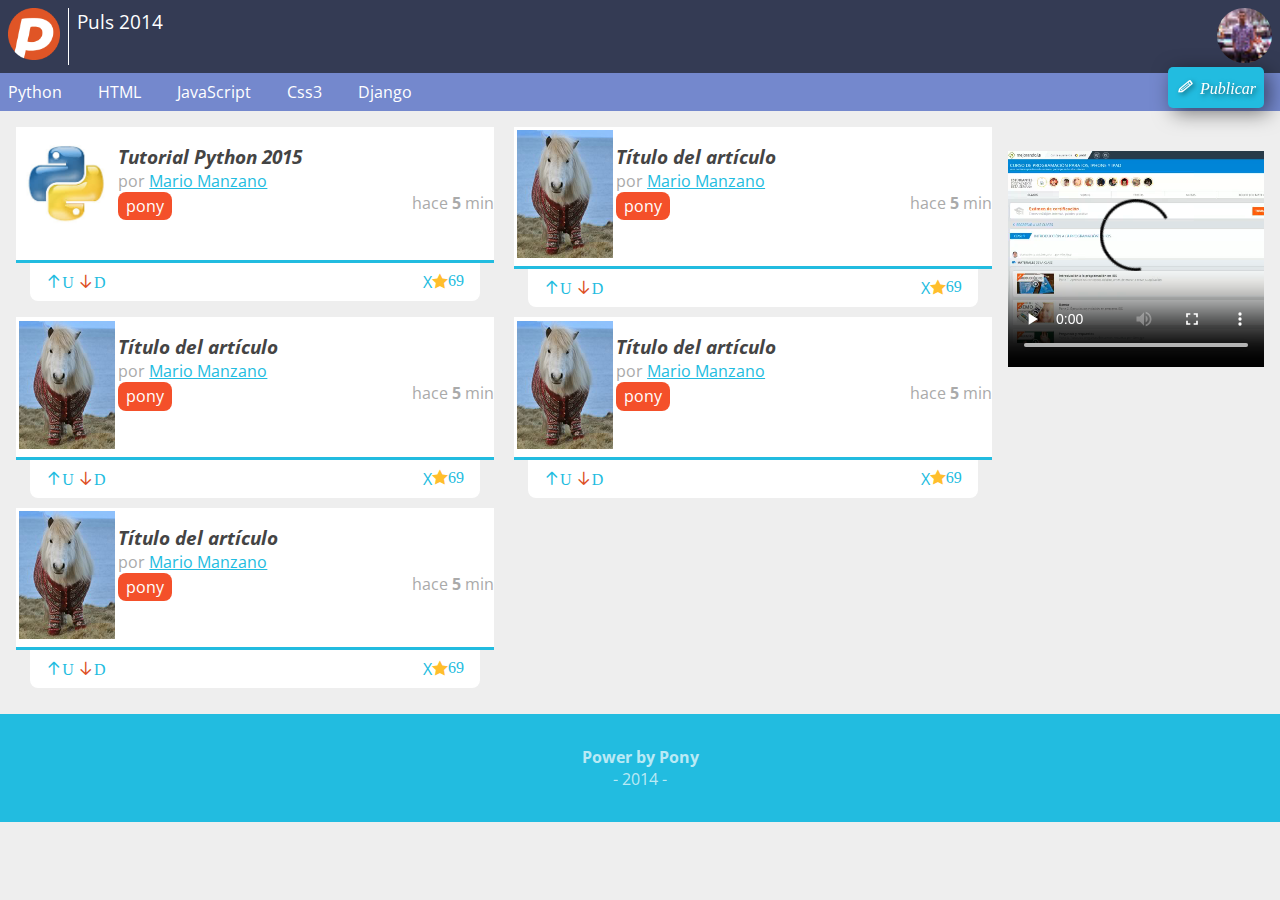
<file: index.html>
<!DOCTYPE html>
<html lang="es">
<head>
	<meta charset="utf-8" />
	<meta name= "description" content="Proyecto del curso de diseño" />
	<meta name="viewport" content="width=device-width, minimum-scale=1, maximum-scale=1" />
	<title>Puls2014 </title>
	<link href='http://fonts.googleapis.com/css?family=Open+Sans:400,700' rel='stylesheet' type='text/css'>
	<link rel="stylesheet" type="text/css" href="normalize.css">
	<link rel="stylesheet" type="text/css" href="estilos.css">
</head>
<body>
	<header>
		<figure id="logo">
			<img src="logo.png">
		</figure>
		<h1>
			Puls 2014
		</h1>
		<figure id="avatar">
			<img src="photo.jpg" />
		</figure>
	</header>
	<nav>
		<ul>
			<li><a href="#">Python</a></li>
			<li><a href="#">HTML</a></li>
			<li><a href="#">JavaScript</a></li>
			<li><a href="#">Css3</a></li>
			<li><a href="#">Django</a></li>
			<li id="publicar_nav"><a href="#" class="icon-lapiz" id="mostrar-form">Publicar</a></li>
		</ul>
		
	</nav>
	<form action="" id="formulario" class="formulario">
		<input type="text" id="titulo" placeholder="Título" required>
		<input type="url" id="url" placeholder="Link" required>
		<input type="submit" value="Agregar">
	</form>
	<aside>
		<video width="320" height="240" autoplay controls>
			<source src="lecturas.m4v" type="video/mp4">
			<source src="lecturas.ogg" type="video/ogg">
		</video>
	</aside>
	<section id="contenido">
		<article class="item">
			<figure class="imagen_item">
				<img src="python.jpg">
			</figure>
			<h2 class="titulo_item">
				<a href="#">Tutorial Python 2015</a>
			</h2>
			<div class="autor_item">
				por <a href="#">Mario Manzano</a>
			</div>
			<div class="datos_item">
				<a href="#" class = "tag_item">pony</a>
				<span class="fecha_item">
					hace <strong>5</strong> min
				</span>
				
			</div>
			<div class="votacion">
				<a href="#" class = "up icon-f-arriba">U</a>
				<a href="#" class = "down icon-f-abajo">D</a>
				<a href="#" class = "comentarios_item icon-estrella">69</a>
				<a href="#" class = "guardar_item">X</a>
			</div>
		</article>
		<article class="item">
			<figure class="imagen_item">
				<img src="imagen.jpg">
			</figure>
			<h2 class="titulo_item">
				<a href="#">Título del artículo</a>
			</h2>
			<div class="autor_item">
				por <a href="#">Mario Manzano</a>
			</div>
			<div class="datos_item">
				<a href="#" class = "tag_item">pony</a>
				<span class="fecha_item">
					hace <strong>5</strong> min
				</span>
				
			</div>
			<div class="votacion">
				<a href="#" class = "up icon-f-arriba">U</a>
				<a href="#" class = "down icon-f-abajo">D</a>
				<a href="#" class = "comentarios_item icon-estrella">69</a>
				<a href="#" class = "guardar_item">X</a>
			</div>
		</article>
		<article class="item">
			<figure class="imagen_item">
				<img src="imagen.jpg">
			</figure>
			<h2 class="titulo_item">
				<a href="#">Título del artículo</a>
			</h2>
			<div class="autor_item">
				por <a href="#">Mario Manzano</a>
			</div>
			<div class="datos_item">
				<a href="#" class = "tag_item">pony</a>
				<span class="fecha_item">
					hace <strong>5</strong> min
				</span>
				
			</div>
			<div class="votacion">
				<a href="#" class = "up icon-f-arriba">U</a>
				<a href="#" class = "down icon-f-abajo">D</a>
				<a href="#" class = "comentarios_item icon-estrella">69</a>
				<a href="#" class = "guardar_item">X</a>
			</div>
		</article>
		<article class="item">
			<figure class="imagen_item">
				<img src="imagen.jpg">
			</figure>
			<h2 class="titulo_item">
				<a href="#">Título del artículo</a>
			</h2>
			<div class="autor_item">
				por <a href="#">Mario Manzano</a>
			</div>
			<div class="datos_item">
				<a href="#" class = "tag_item">pony</a>
				<span class="fecha_item">
					hace <strong>5</strong> min
				</span>
				
			</div>
			<div class="votacion">
				<a href="#" class = "up icon-f-arriba">U</a>
				<a href="#" class = "down icon-f-abajo">D</a>
				<a href="#" class = "comentarios_item icon-estrella">69</a>
				<a href="#" class = "guardar_item">X</a>
			</div>
		</article>
		<article class="item">
			<figure class="imagen_item">
				<img src="imagen.jpg">
			</figure>
			<h2 class="titulo_item">
				<a href="#">Título del artículo</a>
			</h2>
			<div class="autor_item">
				por <a href="#">Mario Manzano</a>
			</div>
			<div class="datos_item">
				<a href="#" class = "tag_item">pony</a>
				<span class="fecha_item">
					hace <strong>5</strong> min
				</span>
				
			</div>
			<div class="votacion">
				<a href="#" class = "up icon-f-arriba">U</a>
				<a href="#" class = "down icon-f-abajo">D</a>
				<a href="#" class = "comentarios_item icon-estrella">69</a>
				<a href="#" class = "guardar_item">X</a>
			</div>
		</article>
	</section>
	<div id="repoinfo">
		
	</div>
	<div id="repositorios">
		
	</div>
	<footer>
		<p>
			<strong>Power by Pony</strong>
		</p>
		<p>
			2014
		</p>
	</footer>
	<script src="http://code.jquery.com/jquery-1.11.2.min.js"></script>
	<script type="text/javascript" src="formulario.js"></script>
	<script type="text/javascript" src="peticiones.js"></script>
	<script type="text/javascript" src="mustache.js"></script>
</body>
</html>
</file>
<file: estilos.css>
@font-face {
	font-family: 'icomoon';
	src:url('Fuentes/icomoon.eot?-z18opy');
	src:url('Fuentes/icomoon.eot?#iefix-z18opy') format('embedded-opentype'),
		url('Fuentes/icomoon.woff?-z18opy') format('woff'),
		url('Fuentes/icomoon.ttf?-z18opy') format('truetype'),
		url('Fuentes/icomoon.svg?-z18opy#icomoon') format('svg');
	font-weight: normal;
	font-style: normal;
}

[class^="icon-"], [class*=" icon-"] {
	font-family: 'icomoon';
	speak: none;
	font-style: normal;
	font-weight: normal;
	font-variant: normal;
	text-transform: none;
	line-height: 1;

	/* Better Font Rendering =========== */
	-webkit-font-smoothing: antialiased;
	-moz-osx-font-smoothing: grayscale;
}

.icon-lapiz:before {
	content: "\e600";
	margin-right: 0.8em;
}

.icon-f-arriba:before {
	content: "\e096";
}

.icon-f-abajo:before {
	content: "\e097";
	color: #DD4F24;
}

.icon-estrella:before {
	content: "\e9d9";
	color: #FFBE2C;
	position: relative;
	top: 0.1em;
}




/*@font-face {
    font-family: 'open_sansregular';
    src: url('Fuentes/OpenSans-Regular-webfont.eot');
    src: url('Fuentes/OpenSans-Regular-webfont.eot?#iefix') format('embedded-opentype'),
         url('Fuentes/OpenSans-Regular-webfont.woff') format('woff'),
         url('Fuentes/OpenSans-Regular-webfont.ttf') format('truetype'),
         url('Fuentes/OpenSans-Regular-webfont.svg#open_sansregular') format('svg');
    font-weight: normal;
    font-style: normal;

}*/





a
{
	color: #22BCE0;
}
body
{
	background: #EEEEEE;
	font-family: "Open Sans";
	font-size: 16px;
}
footer
{
	color: rgba(255,255,255,0.7);
	background: #22BCE0;
	text-align: center;
	padding: 1em;
}
footer p:first-child
{
	margin-bottom: 0;
}
footer p:last-child
{
	margin-top: 0;
}
footer p:last-child:after
{
	content: "- "
}
footer p:last-child:before
{
	content: " -"
}
header
{
	background: #343B54;
	color: white;
	overflow: hidden;
	padding: 0.5em;
	position: relative;
}
header figure
{
	float: left;
}
header h1
{
	font-size: 1.2em;
	font-weight: normal;
	margin: 0 70px 0 0;
}
header #avatar
{
	margin: 0.5em 0.5em 0 0;
	position: absolute;
	right: 0;
	top: 0;
}
header #avatar img
{
	border-radius: 50%;
	width: 55px;
}
header #logo{
	border-right: 1px solid white;
	margin-right: 0.5em;
}
header #logo img
{
	
	padding-right: 0.5em; 
	width: 52px;
	-webkit-transition: 0.5s;
}
header #logo img:hover
{
	-webkit-transform: rotate(360deg);

}
nav
{
	background: #7488CD; /*#80BCA3*/
	padding: 0 6em 0 0;
	position: relative;
}
nav ul
{
	list-style: none;
	margin: 0;
	padding: 0;
}
nav ul #publicar_nav
{
	
	position: absolute;
	top: -0.4em;
	right: 0;
}
nav ul #publicar_nav a
{
	background: #22BCE0;
	border-radius: 5px;
	box-shadow: rgba(0,0,0,0.5) 5px 5px 20px;
	font-style: italic;
	padding: 0.8em 0.5em 0.8em 2em;
	text-decoration: none;
	text-shadow: rgba(0,0,0,0.5) 2px 2px 5px;

}
nav ul #publicar_nav a:before
{
	position: absolute;
	left: 0.5em;
	top: 0.7em;
}
nav ul #publicar_nav a:hover:before
{
	font-size: 20px;
	

}

nav ul #publicar_nav a .disabled
{
	background-color: grey;
	cursor: default;
	box-shadow: none;  
}

nav ul li a:hover
{
	background: #343B54;
}
nav ul li 
{
	display: inline-block;
	margin: 0 1em 0 0;
}
nav ul li a
{
	color: white;
	display: block;
	padding: 0.5em;
	text-decoration: none;
	-webkit-transition: 0.3s;
}
aside{
	display: none;
}

#contenido
{
	margin: 1em;
}

#contenido .item
{
	background: white;
	border-bottom: 3px solid #22BCE0;
	margin-bottom: 3em;
	min-height: 128px;
	position: relative;
}
#contenido .item .autor_item
{
	color: #AAA;
}
#contenido .item .datos_item
{
	/*text-align: right;*/
	margin-top: 1em 1em 0 0;
}
#contenido .item .datos_item .fecha_item
{
	color: #AAA;
	float: right;
}
#contenido .item .datos_item .tag_item
{
	background: #F4502A;
	border-radius: 0.5em;
	color: white;
	display: inline-block;
	/*float: left;*/
	padding:  0.2em 0.5em;
	text-decoration: none;
}
#contenido .item .imagen_item 
{
	float: left;
	margin: 0.2em;
}
#contenido .item .imagen_item img
{
	width: 96px;

}

#contenido .item .titulo_item
{
	font-size: 1.2em;
	font-style: italic;
	margin-bottom: 0; 
	padding-top: 1em 1em 0 0; 
}
#contenido .item .titulo_item a
{
	color: #444;
	text-decoration: none;
}

#contenido .item .votacion
{
	background: white;
	border-radius: 0 0 0.5em 0.5em;
	left: 3%;
	margin-top: 3px;
	padding: 0.5em 1em;
	position: absolute;
	top: 100%;
	right: 3%;
	/*width: 90%*/
}
 
#contenido .item .votacion a{
	text-decoration: none;
}
#contenido .item .votacion .comentarios_item,
#contenido .item .votacion .guardar_item
{
	float: right;
}


@media screen and (min-width: 800px){
	#contenido{
		overflow: hidden;
	}
	#contenido .item{
		width: 49%;
		float: left;
		
	}
	#contenido .item:nth-child(odd){
		margin-right: 2%;
	}
}


@media screen and (min-width: 1000px){
	aside{
		display: block;
		float: right;
		margin: 1em;
		width: 20%;
	}
	aside video{
		width: 100%;
	}
}


/*FORMULARIO*/

.formulario
{
	padding: 1em;
	text-align: right;
	display: none;
}

.formulario input
{
	border: 1px #CCC; 
	border-radius: 5px;
	padding: 0.2em 0.6em;
}

.formulario input[type="submit"]
{
	background: #22BCE0;
	box-shadow: rgba(0,0,0,0.5) 5px 5px 20px;
	font-style: italic;
	text-shadow: rgba(0,0,0,0.5) 2px 2px 5px;
	color: white;
}
</file>
